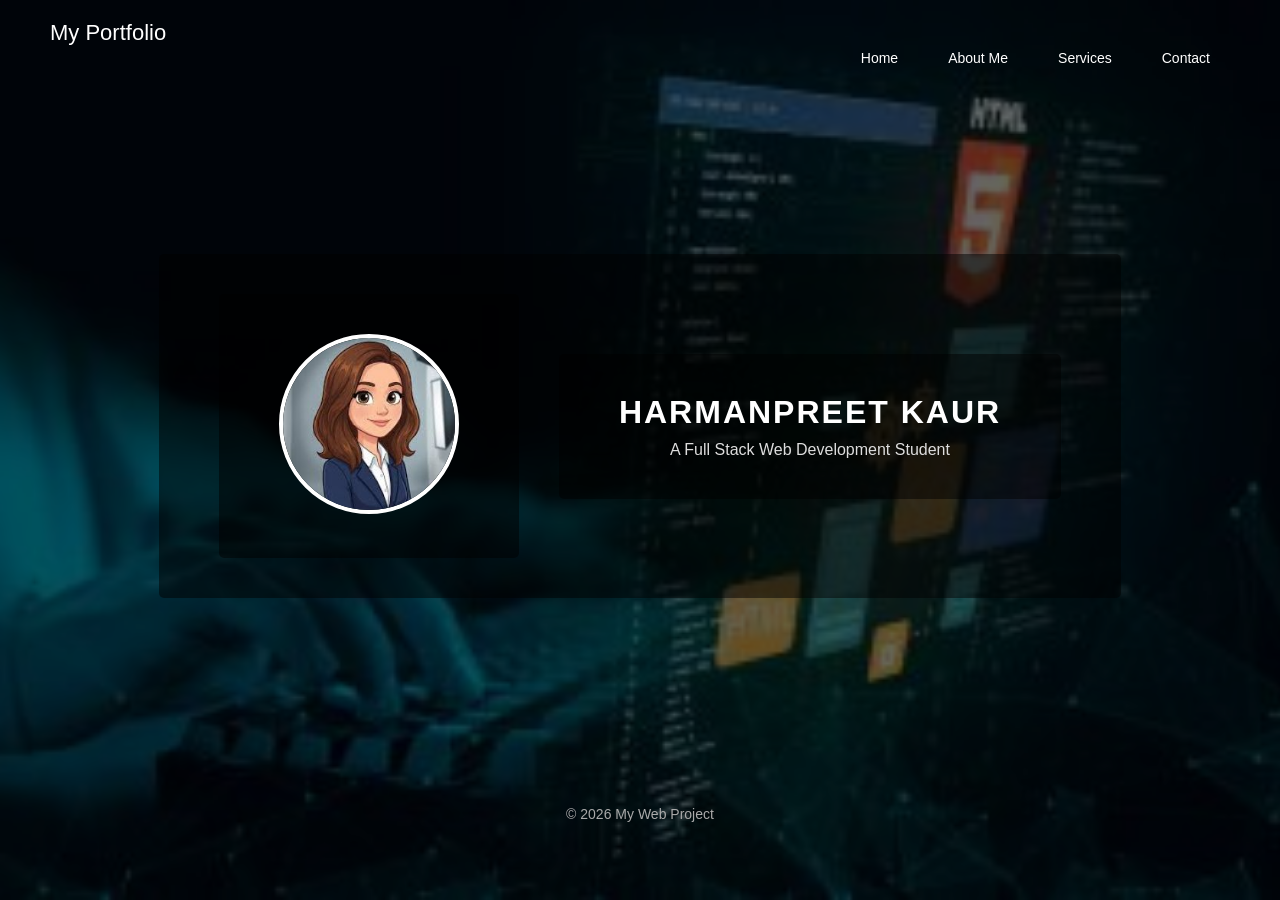
<file: index.html>
<!----
PROJECT 4
NAME: HARAMNPREET KAUR
PROJECT 4
DATE: 21-04-2026
Description: PORTFOLIO WEBSITE
----->

<!DOCTYPE html>
<html lang="en">
<head>
    <meta charset="UTF-8">
    
    <!-- linking external CSS file -->
    <link rel="stylesheet" href="styles.css">
    
    <!-- page title (shows in browser tab) -->
    <title>Harmanpreet Kaur Portfolio</title>
</head>

<body>

    <!-- wrapper for whole page -->
    <div id="wrapper">

    <!-- header section -->
    <header id="header">
        <h1>My Portfolio</h1> <!-- main heading -->
    </header>

    <!-- navigation menu -->
    <nav id="navigation">
        <a href="index.html">Home</a>
        <a href="aboutme.html">About Me</a>
        <a href="services.html">Services</a>
        <a href="contact.html">Contact</a>
    </nav>

    <!-- main content area -->
    <main id="content">

        <!-- profile section -->
        <div class="profile">

            <!-- profile image -->
            <div class="profile-image">
                <img src="profile.jpg" alt="Profile">
            </div>

            <!-- text beside image -->
            <div class="profile-text">
                <h2>HARMANPREET KAUR</h2>
                <p>A Full Stack Web Development Student</p>
            </div>

        </div>

    </main>

    <!-- footer section -->
    <footer id="footer">
        <p>&copy; 2026 My Web Project</p>
    </footer>

    </div>

    <!-- linking JavaScript file -->
    <script src="script.js"></script>

</body>
</html>
</file>
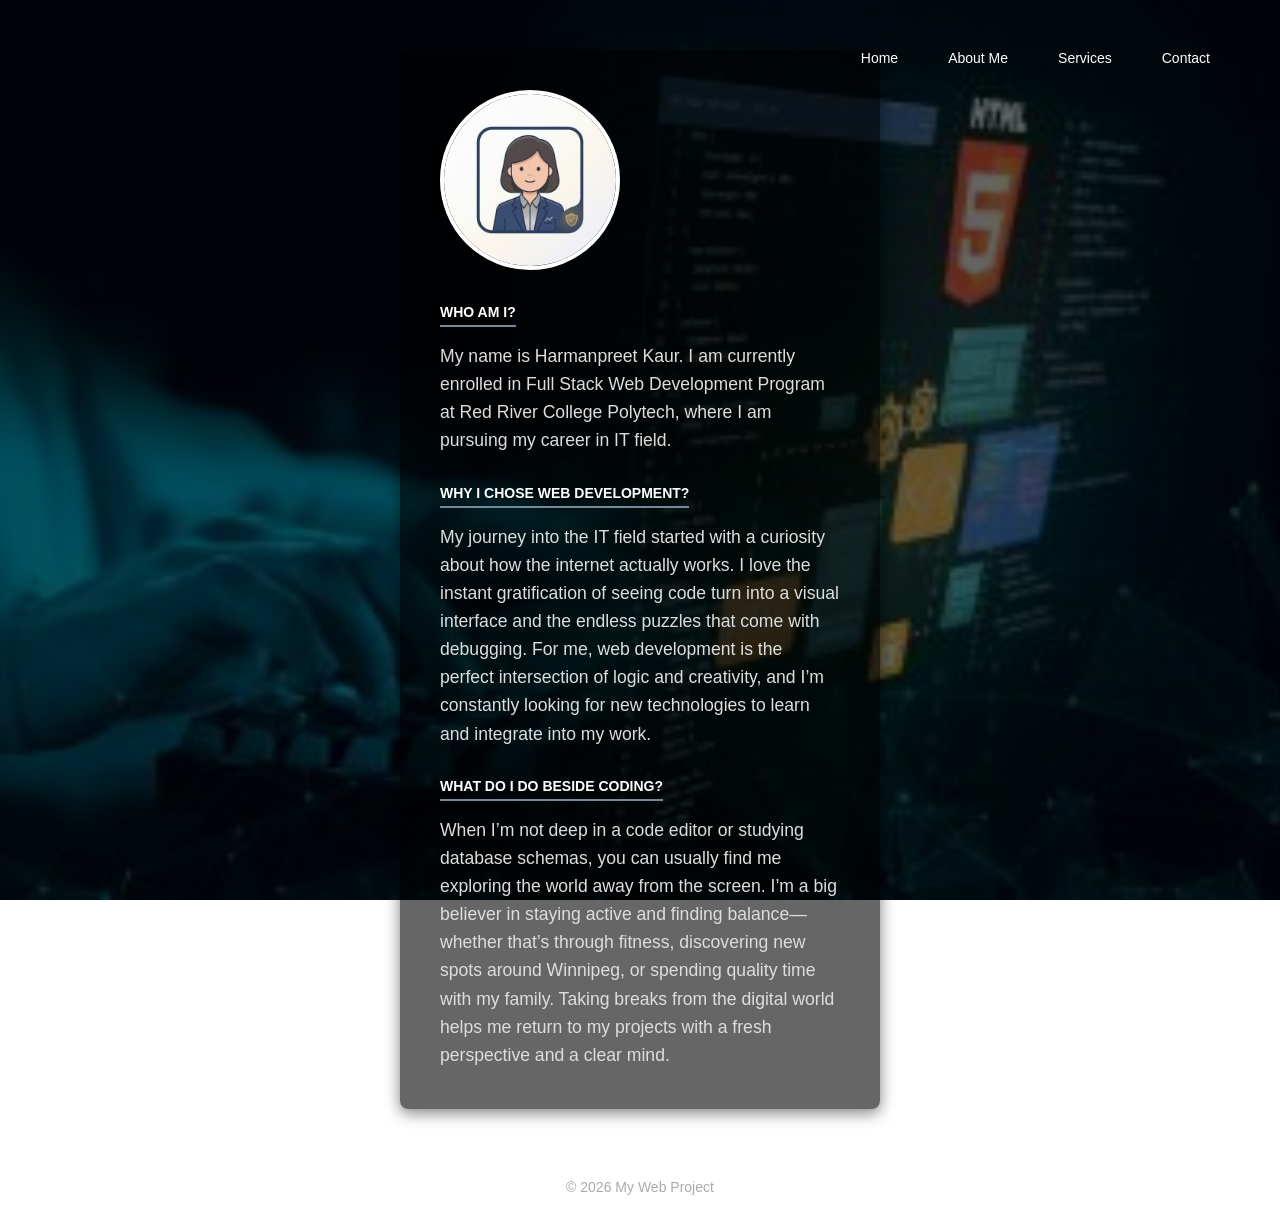
<file: aboutme.html>
<!----
PROJECT 4
NAME: HARAMNPREET KAUR
PROJECT 4
DATE: 21-04-2026
Description: PORTFOLIO WEBSITE
----->

<!DOCTYPE html>
<html lang="en">
<head>
    <meta charset="UTF-8">
    
    <!-- link to css file -->
    <link rel="stylesheet" href="styles.css">
    
    <!-- page title -->
    <title>About Me</title>
</head>

<body>

    <!-- navigation menu -->
    <nav id="navigation">
        <a href="index.html">Home</a>
        <a href="aboutme.html">About Me</a>
        <a href="services.html">Services</a>
        <a href="contact.html">Contact</a>
    </nav>

    <!-- main about section -->
    <main class="about-card">

        <!-- profile image -->
        <div class="about-img">
            <img src="propic.jpg" alt="propic">
        </div>

        <!-- section: who am i -->
        <h1>WHO AM I?</h1>
        <p>
            My name is Harmanpreet Kaur. I am currently enrolled in Full Stack Web Development Program at Red River College Polytech, where I am pursuing my career in IT field.
        </p>

        <!-- section: why web dev -->
        <h1>WHY I CHOSE WEB DEVELOPMENT?</h1>
        <p>
            My journey into the IT field started with a curiosity about how the internet actually works. I love the instant gratification of seeing code turn into a visual interface and the endless puzzles that come with debugging. For me, web development is the perfect intersection of logic and creativity, and I’m constantly looking for new technologies to learn and integrate into my work.
        </p>

        <!-- section: hobbies / life outside coding -->
        <h1>WHAT DO I DO BESIDE CODING?</h1>
        <p>
            When I’m not deep in a code editor or studying database schemas, you can usually find me exploring the world away from the screen. I’m a big believer in staying active and finding balance—whether that’s through fitness, discovering new spots around Winnipeg, or spending quality time with my family. Taking breaks from the digital world helps me return to my projects with a fresh perspective and a clear mind.
        </p>

    </main>

    <!-- footer -->
    <footer id="footer">
        <p>&copy; 2026 My Web Project</p>
    </footer>

    <!-- js file -->
    <script src="script.js"></script>

</body>
</html>
</file>
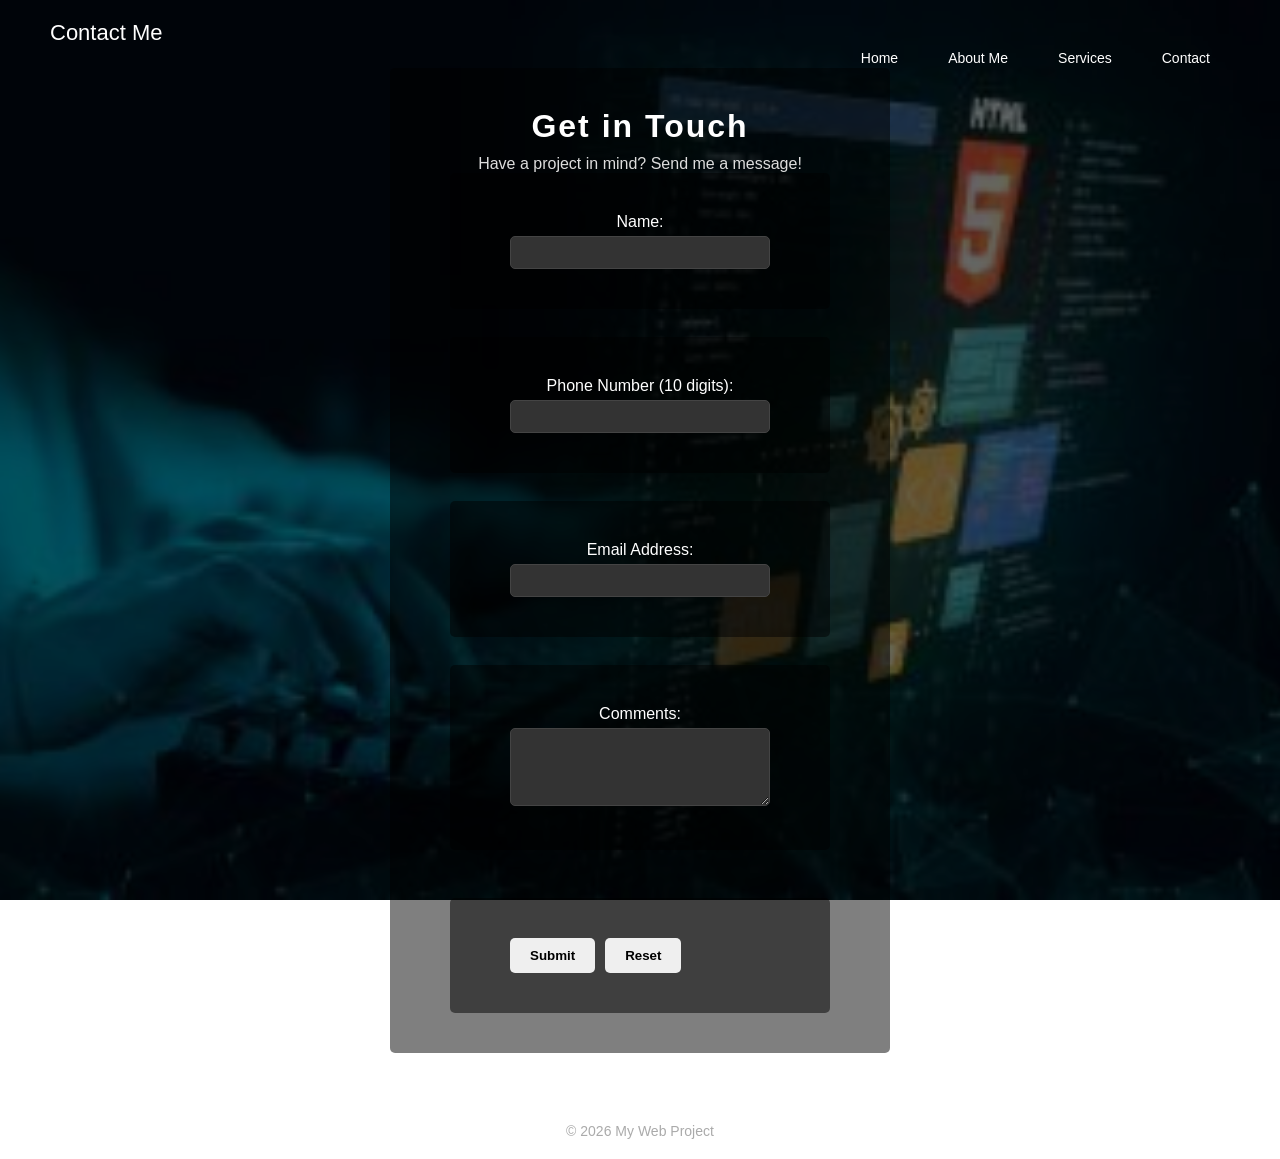
<file: contact.html>
<!----
PROJECT 4
NAME: HARMANPREET KAUR
DATE: 21-04-2026
Description: Portfolio Website
----->

<!DOCTYPE html>
<html lang="en">
<head>
    <meta charset="UTF-8">
    
    <!-- link to css file -->
    <link rel="stylesheet" href="styles.css">
    
    <!-- page title -->
    <title>Contact - My Portfolio</title>
</head>

<body>

    <!-- header -->
    <header id="header">
        <h1>Contact Me</h1>
    </header>

    <!-- navigation menu -->
    <nav id="navigation">
        <a href="index.html">Home</a>
        <a href="aboutme.html">About Me</a>
        <a href="services.html">Services</a>
        <a href="contact.html">Contact</a>
    </nav>

    <!-- main contact section -->
    <main id="content" class="contact-me">

        <!-- form box -->
        <div class="form1">
            <h2>Get in Touch</h2>
            <p>Have a project in mind? Send me a message!</p>

            <!-- contact form -->
            <form action="contact.html" method="post" id="contactForm">

                <!-- name input -->
                <div class="form-group">
                    <label for="name">Name:</label><br>
                    <input type="text" id="name" name="name" style="width: 100%; padding: 8px;">
                </div>

                <br>

                <!-- phone input -->
                <div class="form-group">
                    <label for="phone">Phone Number (10 digits):</label><br>
                    <input type="text" id="phone" name="phone" maxlength="10" style="width: 100%; padding: 8px;">
                </div>

                <br>

                <!-- email input -->
                <div class="form-group">
                    <label for="email">Email Address:</label><br>
                    <input type="email" id="email" name="email" style="width: 100%; padding: 8px;">
                </div>

                <br>

                <!-- comments textarea -->
                <div class="form-group">
                    <label for="comments">Comments:</label><br>
                    <textarea id="comments" name="comments" rows="4" style="width: 100%; padding: 8px;"></textarea>
                </div>

                <br>

                <!-- buttons -->
                <div class="button-group">
                    <button type="submit">Submit</button>
                    <button type="reset">Reset</button>
                </div>

            </form>
        </div>

    </main>

    <!-- footer -->
    <footer id="footer">
        <p>&copy; 2026 My Web Project</p>
    </footer>

    <!-- js file for validation -->
    <script src="script.js"></script>

</body>
</html>
</file>
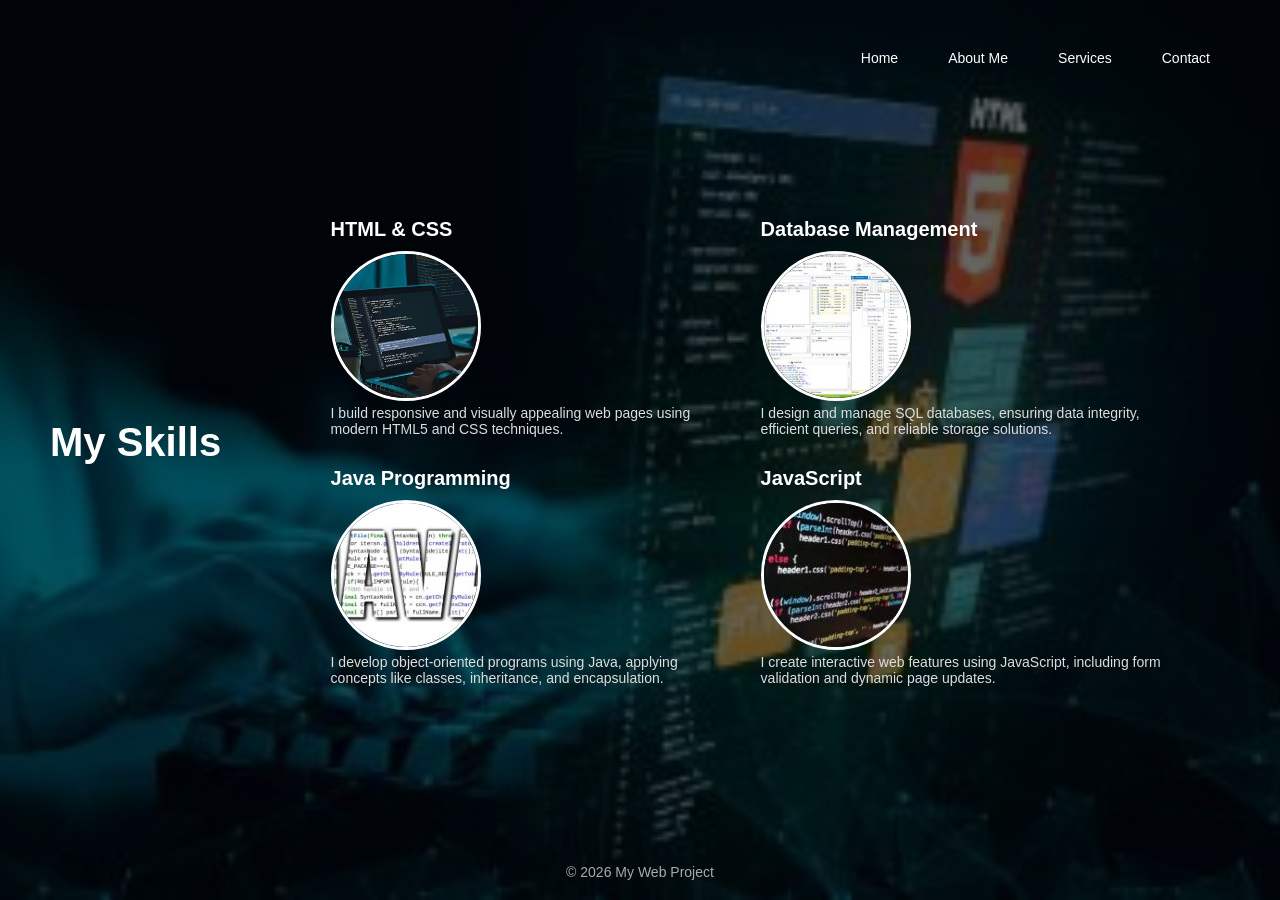
<file: services.html>
<!----
PROJECT 4
NAME: HARAMNPREET KAUR
PROJECT 4
DATE: 21-04-2026
Description: PORTFOLIO WEBSITE
----->

<!DOCTYPE html>
<html lang="en">
<head>
    <meta charset="UTF-8">
    
    <!-- link css file -->
    <link rel="stylesheet" href="styles.css">
    
    <!-- page title -->
    <title>Services - My Portfolio</title>
</head>

<body>

    <!-- header (currently empty but kept for structure) -->
    <header id="header">
        
    </header>

    <!-- navigation menu -->
    <nav id="navigation">
        <a href="index.html">Home</a>
        <a href="aboutme.html">About Me</a>
        <a href="services.html">Services</a>
        <a href="contact.html">Contact</a>
    </nav>

    <!-- main content -->
    <main class="contenth3">

        <!-- section heading -->
        <h2>My Skills</h2>

        <!-- grid for services/skills -->
        <div class="services-grid">

        <!-- first skill -->
        <article class="services-img">
            <h3>HTML & CSS</h3>
            <img src="web.jpg" alt="Web">
            <p>
                I build responsive and visually appealing web pages using
                modern HTML5 and CSS techniques.
            </p>
        </article>

        <!-- second skill -->
        <article>
            <h3>Database Management</h3>
            <img src="sql.jpg" alt="Database Management">
            <p>
                I design and manage SQL databases, ensuring data integrity,
                efficient queries, and reliable storage solutions.
            </p>
        </article>

        <!-- third skill -->
        <article>
            <h3>Java Programming</h3>
            <img src="javapro.jpg" alt="javapro">
            <p>
                I develop object-oriented programs using Java, applying
                concepts like classes, inheritance, and encapsulation.
            </p>
        </article>

        <!-- fourth skill -->
        <article>
            <h3>JavaScript</h3>
            <img src="javascript.jpg" alt="javascript">
            <p>
                I create interactive web features using JavaScript,
                including form validation and dynamic page updates.
            </p>
        </article>

        </div>
    
    </main>

    <!-- footer -->
    <footer id="footer">
        <p>&copy; 2026 My Web Project</p>
    </footer>

    <!-- js file -->
    <script src="script.js"></script>

</body>
</html>
</file>
<file: styles.css>
/*---
PROJECT 4
NAME: HARAMNPREET KAUR
PROJECT 4
DATE: 21-04-2026
Description: PORTFOLIO WEBSITE
-----*/


/* Reset default spacing and set a common font */
* {
  margin: 0;
  padding: 0;
  box-sizing: border-box;
  font-family: 'Segoe UI', sans-serif;
}

/* Main body styling with background image */
body {
  background-image: url('background.jpg'); /* background image */
  background-size: cover; /* fill whole screen */
  background-position: center;
  background-repeat: no-repeat;
  background-attachment: fixed; /* stays while scrolling */
  min-height: 100vh;
  color: white;
  overflow-y: auto;
  margin: 0;
  display: flex;
  flex-direction: column;
}

/* Dark overlay on background for better text visibility */
body::before {
  content: "";
  position: fixed;
  top: 0;
  left: 0;
  width: 100%;
  height: 100%;
  background: rgba(0, 0, 0, 0.6); /* dark transparent layer */
  z-index: -1;
}

/* Header section */
header {
  padding: 20px 50px;
}

/* Title in header */
header h1 {
  font-size: 22px;
  font-weight: 500;
}

/* Navigation links on top right */
nav {
  position: absolute;
  top: 30px;
  right: 50px;
}

/* Styling nav links */
nav a {
  margin-left: 20px;
  text-decoration: none;
  color: white;
  font-size: 14px;
  transition: 0.3s;
}

/* Hover effect for nav links */
nav a:hover {
  color: slateblue;
}

/* Center content section */
#content {
  height: 80vh;
  display: flex;
  justify-content: center;
  align-items: center;
  text-align: center;
}

/* Box inside content */
#content div {
  background: rgba(0, 0, 0, 0.5); /* semi transparent box */
  padding: 40px 60px;
  border-radius: 5px;
}

/* Main heading */
#content h2 {
  font-size: 32px;
  letter-spacing: 2px;
  margin-bottom: 10px;
}

/* Paragraph text */
#content p {
  font-size: 16px;
  color: #ddd;
  max-width: 500px;
}

/* Footer at bottom */
footer {
  margin-top: auto;
  text-align: center;
  padding: 20px;
  font-size: 14px;
  bottom: 0;
  width: 100%;
  color: #aaa;
}

/* Main section layout */
main {
  flex: 1;
  display: flex;
  justify-content: center;
  align-items: center;
  gap: 40px;
  text-align: left;
  padding: 0 50px;
}

/* Headings inside main */
main h2 {
  font-size: 40px;
  white-space: nowrap;
}

main h3 {
  font-size: 20px;
}

/* Paragraph inside main */
main p {
  max-width: 400px;
  font-size: 14px;
  color: #ddd;
}

/* Profile section layout */
.profile {
  display: flex;
  align-items: center;
  gap: 40px;
  justify-content: center;
  padding: 60px;
}

/* Profile image styling */
.profile-image img {
  width: 180px;
  height: 180px;
  border-radius: 50%; /* makes circle */
  object-fit: cover;
  border: 4px solid white;
}

/* Small images in article */
article img {
  width: 150px;
  height: 150px;
  border-radius: 50%;
  object-fit: cover;
  border: 3px solid white;
  margin-top: 10px;
}

/* Align h3 content in center */
#content h3 {
  display: flex;
  flex-direction: column;
  align-items: center;
}

/* Services layout (cards side by side) */
.services-grid {
  display: flex;
  flex-direction: row;
  justify-content: center;
  gap: 30px;
  flex-wrap: wrap; /* wrap on smaller screens */
  margin-top: 20px;
}

/* Contact section center */
.contact-me {
  display: flex;
  justify-content: center;
  padding-top: 2px;
  padding-bottom: 50px;
}

/* Form box styling */
.form1 {
  background: #1a1a1a;
  padding: 20px;
  border-radius: 10px;
  width: 100%;
  max-width: 500px;
  color: white;
}

/* Space between form inputs */
.form-group {
  margin-bottom: 10px;
}

/* Input and textarea styling */
input, textarea {
  width: 100%;
  padding: 8px;
  margin-top: 5px;
  border-radius: 5px;
  border: 1px solid #444;
  background: #333;
  color: white;
  box-sizing: border-box;
}

/* Buttons side by side */
.button-group {
  display: flex;
  gap: 10px;
  margin-top: 20px;
}

/* General button style */
button {
  padding: 10px 20px;
  border: none;
  border-radius: 5px;
  cursor: pointer;
  font-weight: bold;
}

/* Submit button color */
.btn-submit { 
  background-color: #007bff; 
  color: white; 
}

/* Reset button color */
.btn-reset { 
  background-color: #6c757d; 
  color: white; 
}

/* Navigation container alignment */
#navigation {
  display: flex;
  justify-content: flex-end;
  gap: 30px;
  padding: 20px;
  width: 100%;
}

/* About section card */
.about-card {
  background: rgba(0, 0, 0, 0.6);
  max-width: 800px;
  margin: 50px auto;
  padding: 40px;
  border-radius: 8px;
  box-shadow: 0 4px 15px rgba(0,0,0,0.5);
  display: block;
}

/* About section headings */
.about-card h1 {
  font-size: 14px;
  border-bottom: 2px solid lightslategrey;
  display: inline-block;
  padding-bottom: 5px;
  margin-top: 30px;
  margin-bottom: 15px;
}

/* About text */
.about-card p {
  line-height: 1.6;
  font-size: 1.1rem;
}

/* About image */
.about-img img {
  width: 180px;
  height: 180px;
  border-radius: 50%;
  object-fit: cover;
  border: 4px solid white;
}

/* Text next to profile image */
.profile-text {
  display: flex;
  flex-direction: column;
}
</file>
